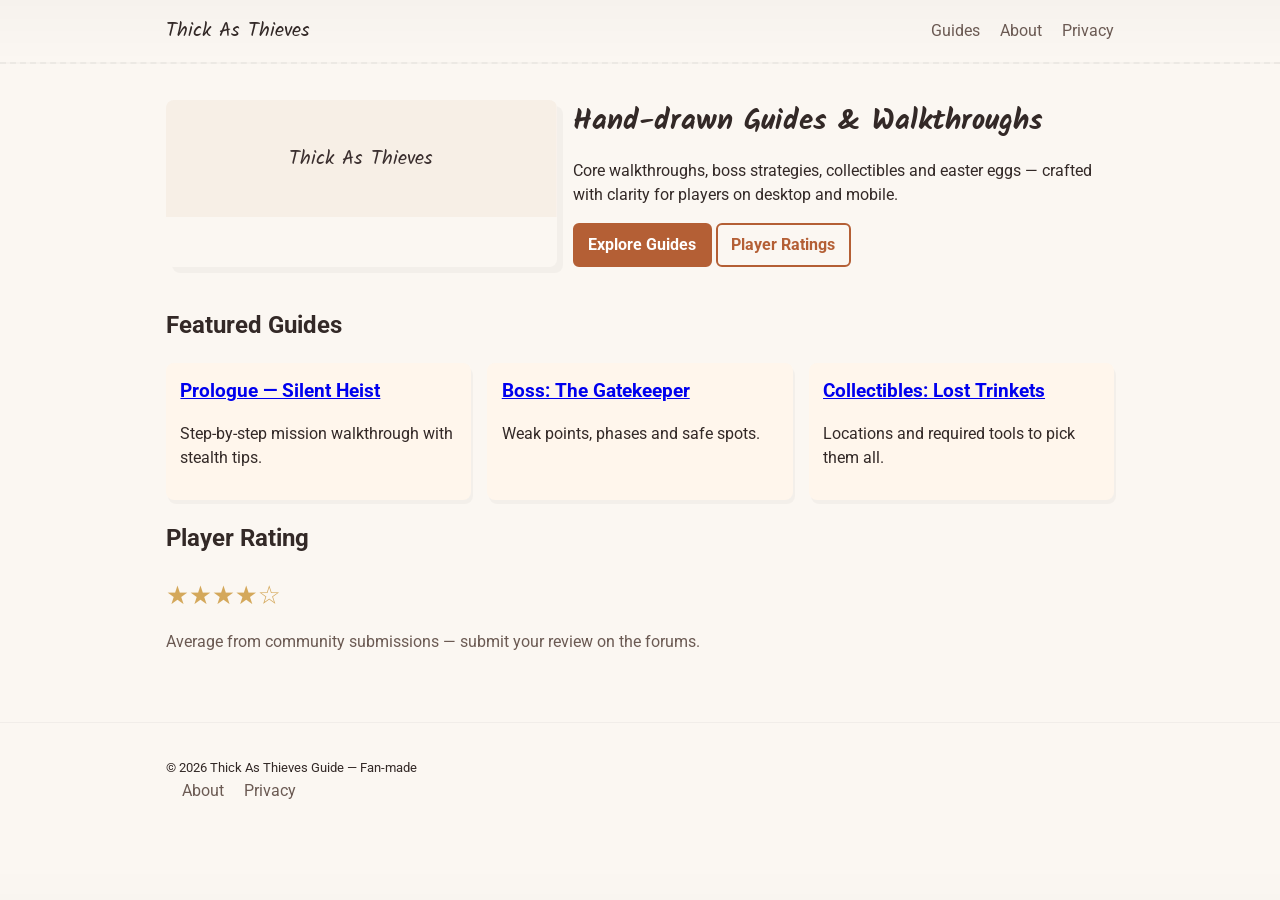
<file: index.html>
<!doctype html>
<html lang="en">
<head>
  <meta charset="utf-8">
  <meta name="viewport" content="width=device-width,initial-scale=1">
  <meta name="google-site-verification" content="google80681cb8e54e9267.html" />
  <title>Thick As Thieves — Strategy Guide</title>
  <meta name="description" content="Comprehensive walkthroughs, boss tactics, collectibles and easter eggs for Thick As Thieves. Hand-drawn themed guides, mobile friendly and SEO optimized.">
  <link rel="canonical" href="https://thick-as-thieves-guide.vercel.app/">

  <!-- Open Graph -->
  <meta property="og:type" content="website">
  <meta property="og:title" content="Thick As Thieves — Strategy Guide">
  <meta property="og:description" content="Hand-drawn themed guides for Thick As Thieves: missions, bosses, collectibles and more.">
  <meta property="og:url" content="https://thick-as-thieves-guide.vercel.app/">
  <meta property="og:image" content="/assets/og-image.jpg">

  <!-- Twitter -->
  <meta name="twitter:card" content="summary_large_image">

  <!-- JSON-LD Site info -->
  <script type="application/ld+json">
  {"@context":"https://schema.org","@type":"WebSite","name":"Thick As Thieves Guide","url":"https://thick-as-thieves-guide.vercel.app/"}
  </script>

  <link href="https://fonts.googleapis.com/css2?family=Kalam:wght@400;700&family=Roboto:wght@400;700&display=swap" rel="stylesheet">
  <link rel="stylesheet" href="/styles.css">
</head>
<body>
  <header class="site-header">
    <div class="wrap">
      <a class="brand" href="/">Thick As Thieves</a>
      <nav>
        <a href="/categories.html">Guides</a>
        <a href="/about.html">About</a>
        <a href="/privacy.html">Privacy</a>
      </nav>
    </div>
  </header>

  <main class="wrap">
    <section class="hero">
      <div class="hero-art"> <!-- hand-drawn svg placeholder -->
        <svg viewBox="0 0 800 240" xmlns="http://www.w3.org/2000/svg" preserveAspectRatio="xMidYMid meet">
          <rect width="100%" height="100%" fill="#f7efe6"/>
          <text x="50%" y="50%" dominant-baseline="middle" text-anchor="middle" font-family="Kalam, sans-serif" font-size="40" fill="#3b2f2f">Thick As Thieves</text>
        </svg>
      </div>
      <div class="hero-content">
        <h1>Hand-drawn Guides & Walkthroughs</h1>
        <p>Core walkthroughs, boss strategies, collectibles and easter eggs — crafted with clarity for players on desktop and mobile.</p>
        <div class="cta-row">
          <a class="btn primary" href="/categories.html">Explore Guides</a>
          <a class="btn" href="#rating">Player Ratings</a>
        </div>
      </div>
    </section>

    <section class="featured">
      <h2>Featured Guides</h2>
      <div class="cards">
        <article class="card">
          <a href="/article.html"><h3>Prologue — Silent Heist</h3></a>
          <p>Step-by-step mission walkthrough with stealth tips.</p>
        </article>
        <article class="card">
          <a href="/article.html"><h3>Boss: The Gatekeeper</h3></a>
          <p>Weak points, phases and safe spots.</p>
        </article>
        <article class="card">
          <a href="/article.html"><h3>Collectibles: Lost Trinkets</h3></a>
          <p>Locations and required tools to pick them all.</p>
        </article>
      </div>
    </section>

    <section id="rating" class="rating">
      <h2>Player Rating</h2>
      <div class="stars" aria-hidden="true">★★★★☆</div>
      <p class="muted">Average from community submissions — submit your review on the forums.</p>
    </section>
  </main>

  <footer class="site-footer">
    <div class="wrap">
      <small>© <span id="year"></span> Thick As Thieves Guide — Fan-made</small>
      <nav>
        <a href="/about.html">About</a>
        <a href="/privacy.html">Privacy</a>
      </nav>
    </div>
  </footer>

  <script>
    document.getElementById('year').textContent = new Date().getFullYear();
  </script>
</body>
</html>
</file>
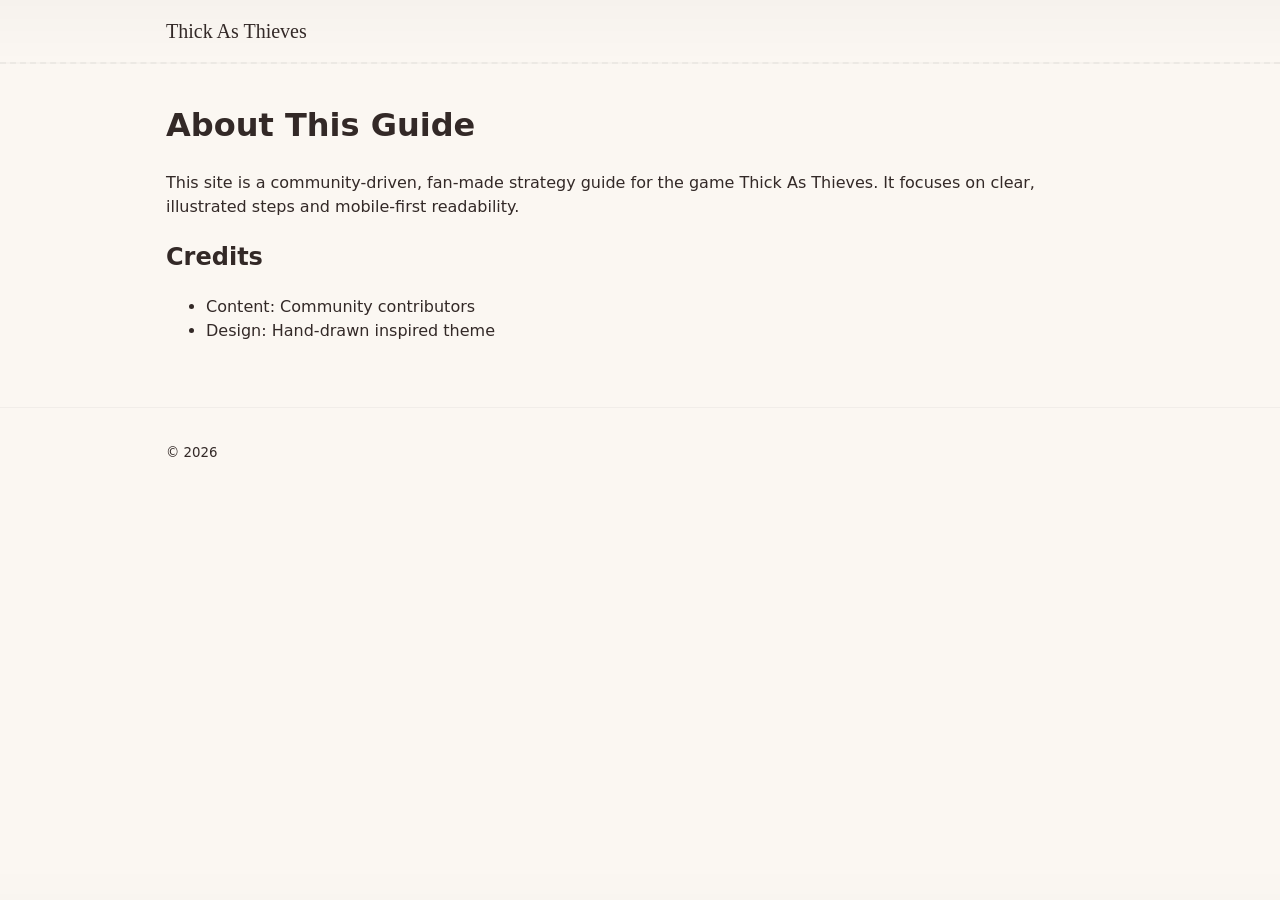
<file: about.html>
<!doctype html>
<html lang="en">
<head>
  <meta charset="utf-8">
  <meta name="viewport" content="width=device-width,initial-scale=1">
  <title>About | Thick As Thieves Guide</title>
  <meta name="description" content="About this fan-made guide for Thick As Thieves.">
  <link rel="stylesheet" href="/styles.css">
  <link rel="canonical" href="https://thick-as-thieves-guide.vercel.app/about">
</head>
<body>
  <header class="site-header"><div class="wrap"><a class="brand" href="/">Thick As Thieves</a></div></header>
  <main class="wrap">
    <h1>About This Guide</h1>
    <p>This site is a community-driven, fan-made strategy guide for the game Thick As Thieves. It focuses on clear, illustrated steps and mobile-first readability.</p>
    <h2>Credits</h2>
    <ul>
      <li>Content: Community contributors</li>
      <li>Design: Hand-drawn inspired theme</li>
    </ul>
  </main>
  <footer class="site-footer"><div class="wrap"><small>© <span id="year4"></span></small></div></footer>
  <script>document.getElementById('year4').textContent = new Date().getFullYear();</script>
</body>
</html>
</file>
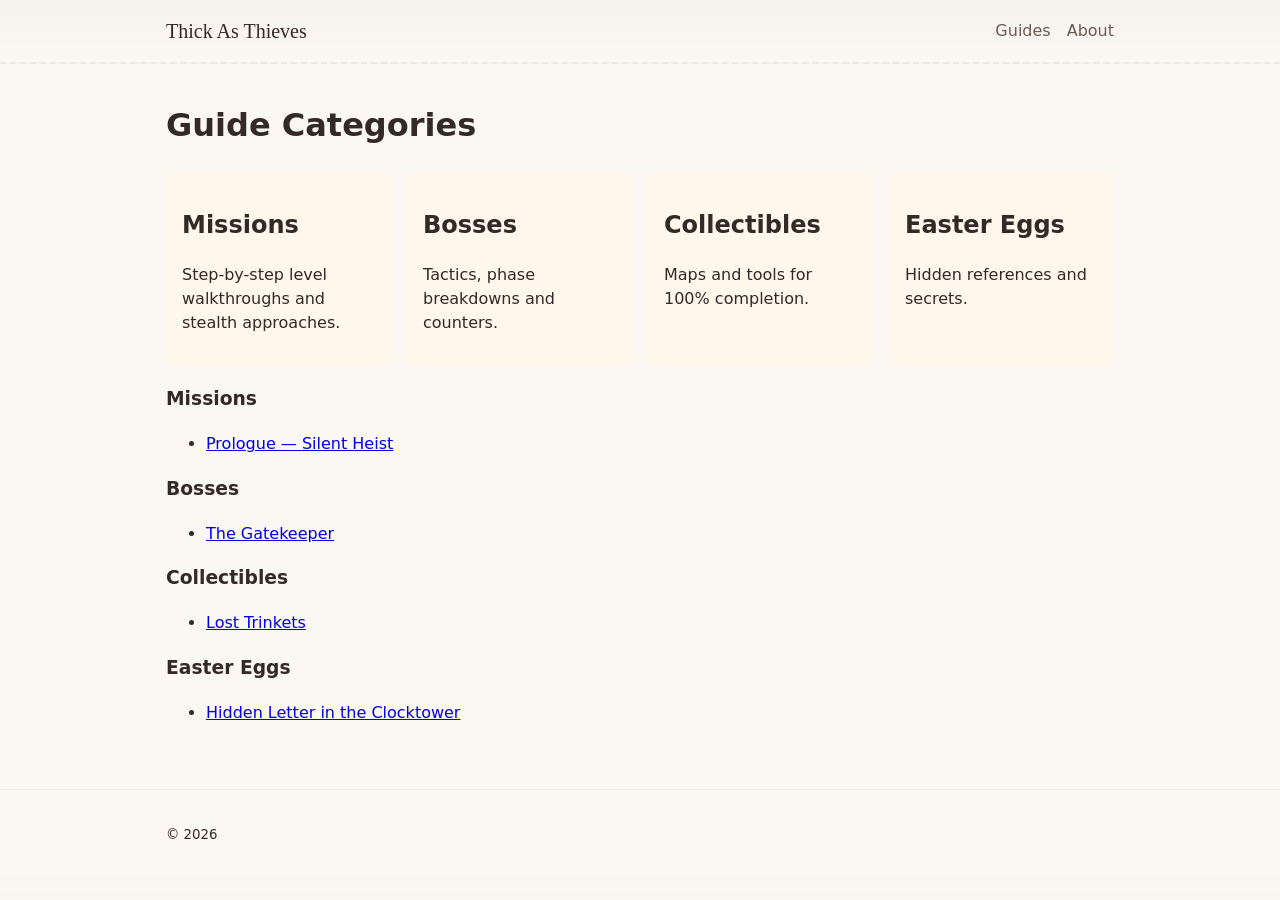
<file: categories.html>
<!doctype html>
<html lang="en">
<head>
  <meta charset="utf-8">
  <meta name="viewport" content="width=device-width,initial-scale=1">
  <title>Guides — Categories | Thick As Thieves</title>
  <meta name="description" content="Browse guides by category: Missions, Bosses, Collectibles, Easter Eggs.">
  <link rel="stylesheet" href="/styles.css">
  <link rel="canonical" href="https://thick-as-thieves-guide.vercel.app/categories">
  <script type="application/ld+json">{"@context":"https://schema.org","@type":"ItemList","itemListElement":[]}</script>
</head>
<body>
  <header class="site-header">
    <div class="wrap"><a class="brand" href="/">Thick As Thieves</a><nav><a href="/categories.html">Guides</a><a href="/about.html">About</a></nav></div>
  </header>
  <main class="wrap">
    <h1>Guide Categories</h1>
    <div class="category-grid">
      <a class="category" href="/categories.html#missions"><h2>Missions</h2><p>Step-by-step level walkthroughs and stealth approaches.</p></a>
      <a class="category" href="/categories.html#bosses"><h2>Bosses</h2><p>Tactics, phase breakdowns and counters.</p></a>
      <a class="category" href="/categories.html#collectibles"><h2>Collectibles</h2><p>Maps and tools for 100% completion.</p></a>
      <a class="category" href="/categories.html#eastereggs"><h2>Easter Eggs</h2><p>Hidden references and secrets.</p></a>
    </div>

    <section id="missions">
      <h3>Missions</h3>
      <ul class="list">
        <li><a href="/article.html">Prologue — Silent Heist</a></li>
      </ul>
    </section>

    <section id="bosses">
      <h3>Bosses</h3>
      <ul class="list">
        <li><a href="/article.html">The Gatekeeper</a></li>
      </ul>
    </section>

    <section id="collectibles">
      <h3>Collectibles</h3>
      <ul class="list">
        <li><a href="/article.html">Lost Trinkets</a></li>
      </ul>
    </section>

    <section id="eastereggs">
      <h3>Easter Eggs</h3>
      <ul class="list">
        <li><a href="/article.html">Hidden Letter in the Clocktower</a></li>
      </ul>
    </section>
  </main>

  <footer class="site-footer"><div class="wrap"><small>© <span id="year2"></span></small></div></footer>
  <script>document.getElementById('year2').textContent = new Date().getFullYear();</script>
</body>
</html>
</file>
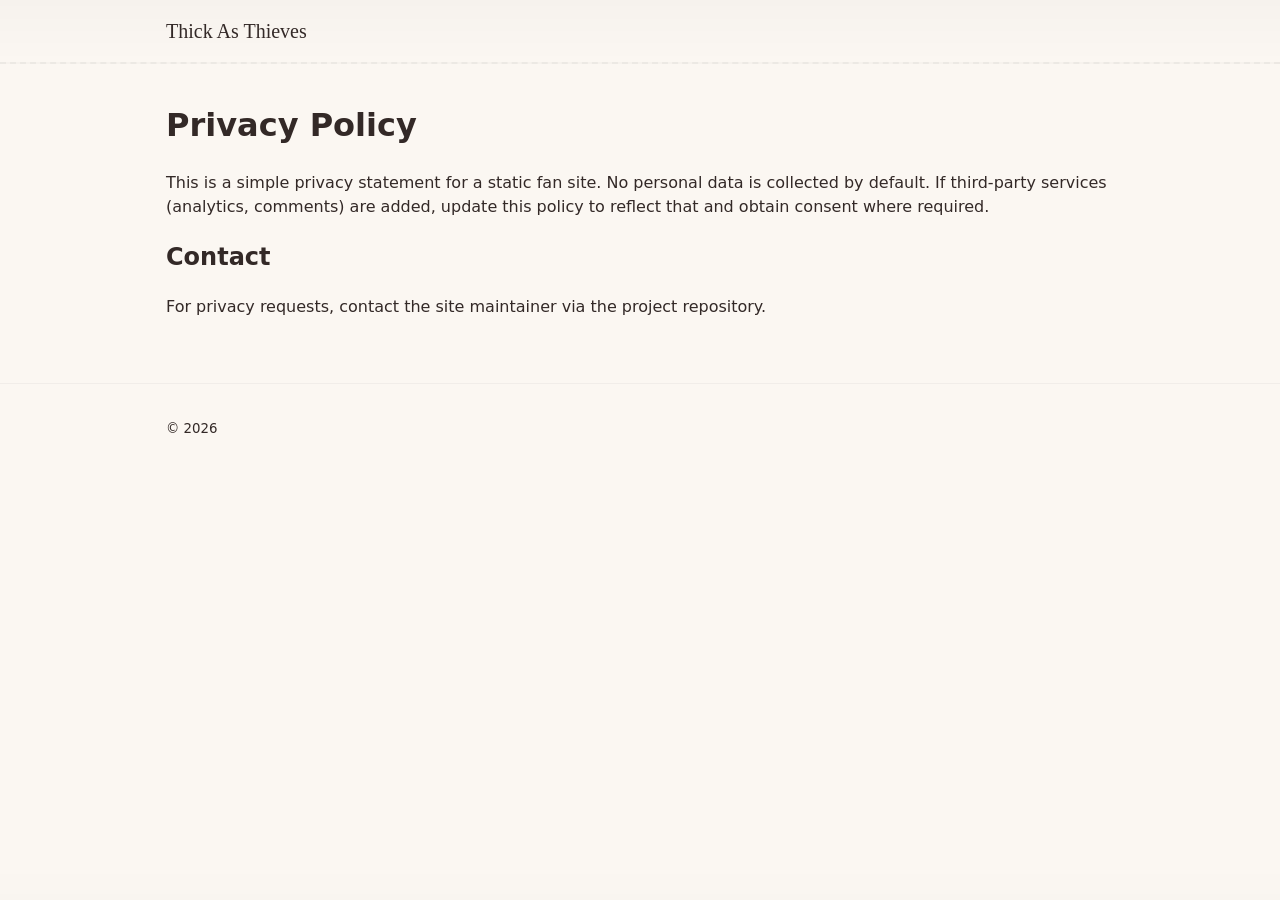
<file: privacy.html>
<!doctype html>
<html lang="en">
<head>
  <meta charset="utf-8">
  <meta name="viewport" content="width=device-width,initial-scale=1">
  <title>Privacy Policy | Thick As Thieves Guide</title>
  <meta name="description" content="Privacy policy for Thick As Thieves fan guide.">
  <link rel="stylesheet" href="/styles.css">
  <link rel="canonical" href="https://thick-as-thieves-guide.vercel.app/privacy">
</head>
<body>
  <header class="site-header"><div class="wrap"><a class="brand" href="/">Thick As Thieves</a></div></header>
  <main class="wrap">
    <h1>Privacy Policy</h1>
    <p>This is a simple privacy statement for a static fan site. No personal data is collected by default. If third-party services (analytics, comments) are added, update this policy to reflect that and obtain consent where required.</p>
    <h2>Contact</h2>
    <p>For privacy requests, contact the site maintainer via the project repository.</p>
  </main>
  <footer class="site-footer"><div class="wrap"><small>© <span id="year5"></span></small></div></footer>
  <script>document.getElementById('year5').textContent = new Date().getFullYear();</script>
</body>
</html>
</file>
<file: styles.css>
:root{
  --bg:#fbf7f2;
  --paper:#fff6ec;
  --ink:#332927;
  --accent:#b45f35;
  --muted:#6b5a53;
  --max-width:980px;
}
*{box-sizing:border-box}
body{font-family:Roboto, system-ui, -apple-system, "Segoe UI", sans-serif;background:var(--bg);color:var(--ink);margin:0;line-height:1.5}
.wrap{max-width:var(--max-width);margin:0 auto;padding:1rem}
.site-header{background:linear-gradient(180deg, rgba(0,0,0,0.02), transparent);border-bottom:2px dashed rgba(0,0,0,0.04)}
.site-header .wrap{display:flex;align-items:center;justify-content:space-between}
.brand{font-family:Kalam, cursive;font-size:1.25rem;color:var(--ink);text-decoration:none}
nav a{margin-left:1rem;color:var(--muted);text-decoration:none}

.hero{display:flex;flex-wrap:wrap;gap:1rem;padding:1.25rem 0}
.hero-art{flex:1 1 280px;border-radius:8px;overflow:hidden;box-shadow:6px 6px 0 rgba(0,0,0,0.03)}
.hero-content{flex:2 1 320px}
.hero-content h1{font-family:Kalam, cursive;font-size:1.8rem;margin:0}
.cta-row{margin-top:0.75rem}
.btn{display:inline-block;padding:0.5rem 0.85rem;border-radius:6px;background:transparent;border:2px solid var(--accent);color:var(--accent);text-decoration:none;font-weight:700}
.btn.primary{background:var(--accent);color:#fff}

.featured{margin-top:1.25rem}
.cards{display:grid;grid-template-columns:repeat(auto-fit,minmax(220px,1fr));gap:1rem}
.card{background:var(--paper);padding:0.9rem;border-radius:8px;box-shadow:2px 4px 0 rgba(0,0,0,0.03)}
.card h3{margin:0 0 0.35rem 0}

.rating{margin:1.25rem 0}
.stars{font-size:1.6rem;color:#d4a85b}
.muted{color:var(--muted)}

.category-grid{display:grid;grid-template-columns:repeat(auto-fit,minmax(220px,1fr));gap:1rem;margin:1rem 0}
.category{display:block;padding:1rem;background:var(--paper);border-radius:8px;text-decoration:none;color:var(--ink)}

.article{padding:1rem 0}
.article img{max-width:100%;height:auto;border-radius:6px}
.hero-figure{margin:0 0 1rem 0}
.article ol{padding-left:1.25rem}
.article-nav{margin-top:1rem}

.site-footer{border-top:1px solid rgba(0,0,0,0.04);padding:1rem 0;margin-top:2rem}

/* hand-drawn paper texture using SVG data URI background */
body::before{content:"";position:fixed;inset:0;pointer-events:none;background-image:linear-gradient(transparent 96%, rgba(0,0,0,0.01) 100%);opacity:0.6}

@media (max-width:640px){
  .hero{flex-direction:column}
  .brand{font-size:1rem}
  .hero-content h1{font-size:1.4rem}
}

/* Accessibility helpers */
a:focus{outline:3px solid rgba(180,95,53,0.2);outline-offset:2px}
</file>
